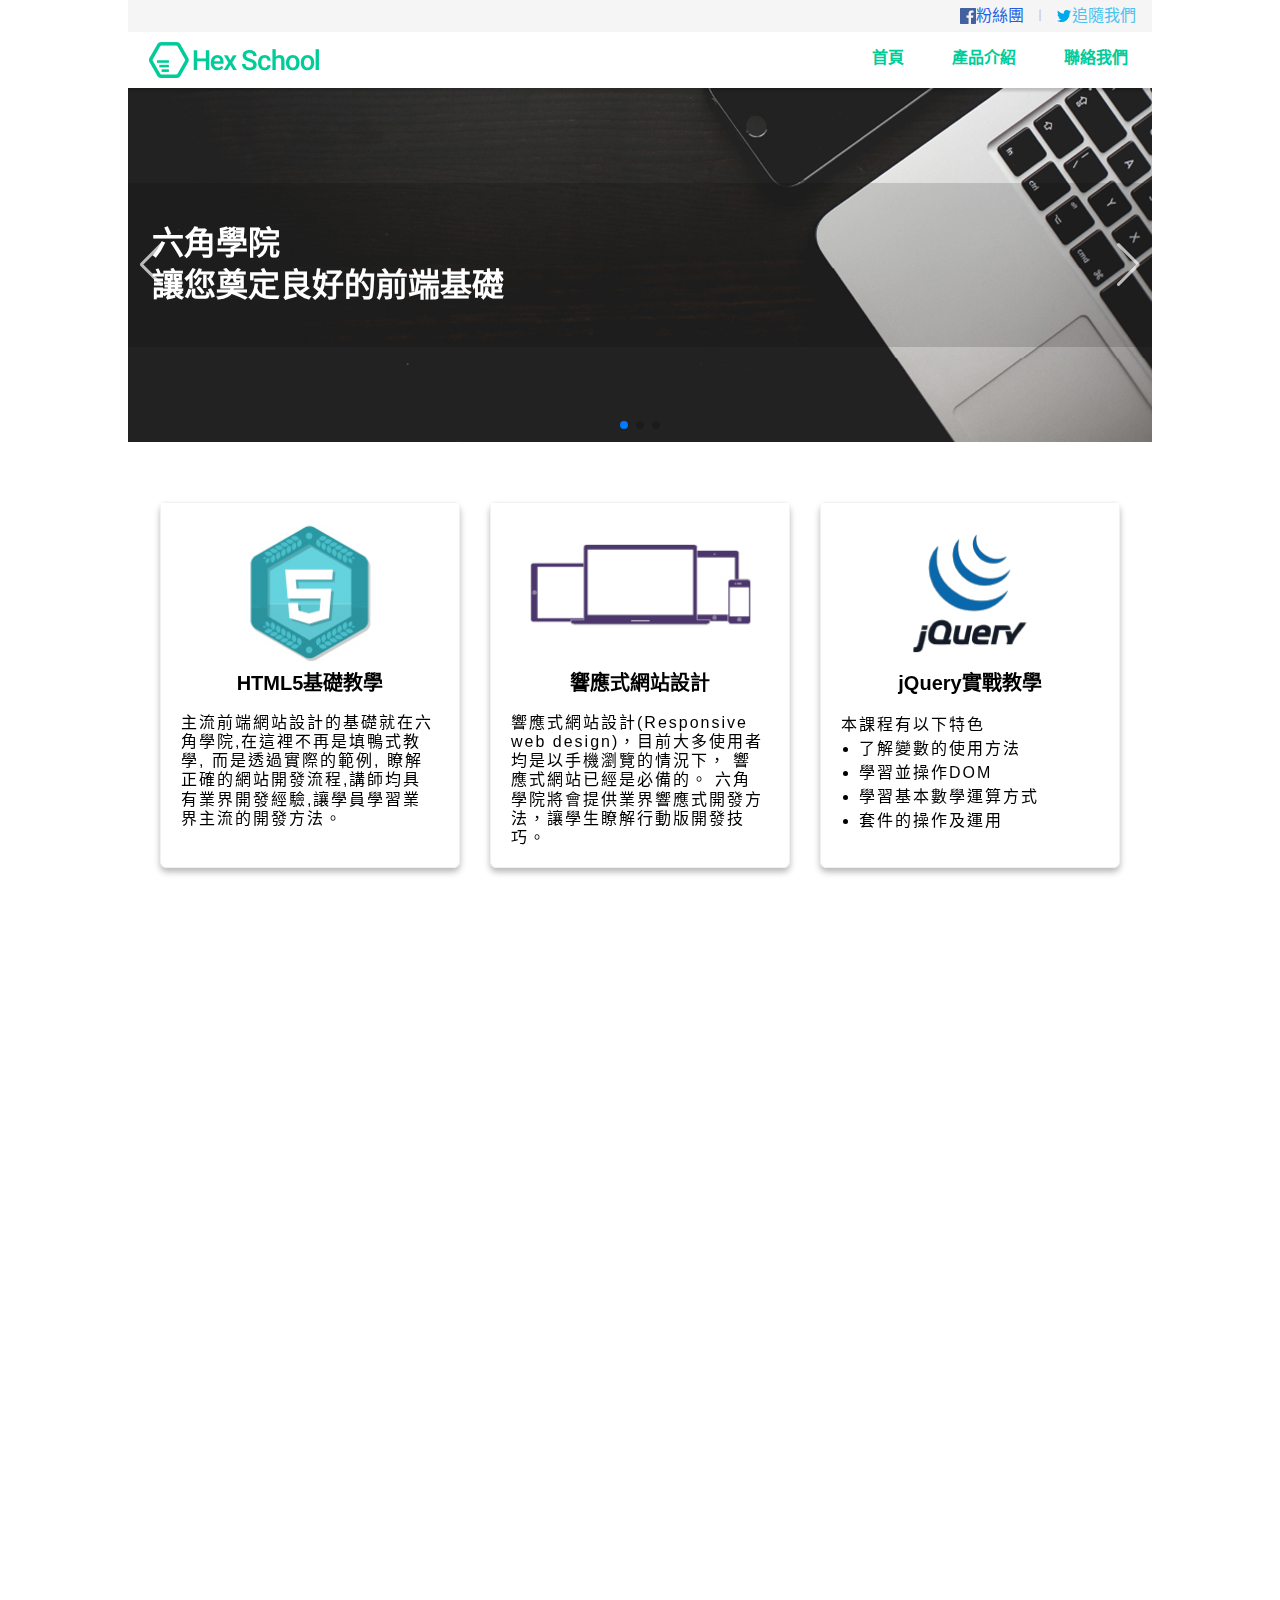
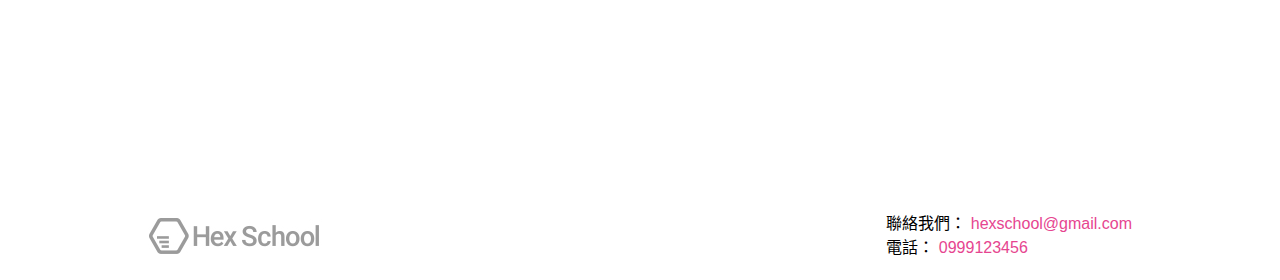
<file: index.html>
<!DOCTYPE html>
<html lang="zh-TW">

<head>
  <title>
    Hex School
  </title>
  <link rel="icon" href="https://www.hexschool.com/favicon.ico">
  <meta charset="UTF-8">
  <meta http-equiv="X-UA-Compatible" content="IE=edge">
  <meta name="viewport" content="width=device-width, initial-scale=1.0">

  <meta name="author" content="Meri">
  <meta name="keywords" content="六角學院, 前端線上課程, Hex School, HTML, CSS, JavaScript">
  <meta property="og:title" content="Hex School">
  <meta property="og:description" content=" 打破影音課程售後不理，我們在線上等著你。">
  <meta property="og:site_name" content="六角學院">
  <meta property="og:locale" content="zh_TW">
  <meta property="og:image" content="./assets/image/HexSchool-logo.png">

  <!-- CSS -->
  <link rel="stylesheet" href="./assets/style/swiper.css">
  <link rel="stylesheet" href="./assets/style/lightbox.css">
  <link rel="stylesheet" href="./assets/style/all.css">
</head>

<body>
  <!-- AOS.js -->
  <link rel="stylesheet" href="https://unpkg.com/aos@next/dist/aos.css" />
  <script src="https://unpkg.com/aos@next/dist/aos.js"></script>
  <script>
    AOS.init({
      once: true,
      duration: 700,
    });
  </script>

  <div class="wrap">
    <ul class="top-bar">
      <li>
        <a class="facebook" href="#">
          <img src="./assets/images/facebook.png" alt="facebook">
          粉絲團
        </a>
      </li>
      <li class="line">∣</li>
      <li>
        <a class="twitter" href="#">
          <img src="./assets/images/twitter.png" alt="twitter">
          追隨我們
        </a>
      </li>
    </ul>

    <div class="header">
      <h1 class="logo"><a href="#">Hex School</a></h1>
      <ul class="menu">
        <li class="menu-list">
          <a href="#">首頁</a>
        </li>

        <li class="menu-list">
          <a class="dropdown" href="#">產品介紹</a>
          <ul class="dropdown-list">
            <li><a href="#">HTML5</a></li>
            <li><a href="#">RWD</a></li>
            <li><a href="#">JQuery</a></li>
          </ul>
        </li>

        <li class="menu-list">
          <a class="dropdown" href="#">聯絡我們</a>
          <ul class="dropdown-list">
            <li><a href="#">Instargram</a></li>
            <li><a href="#">Facebook</a></li>
            <li><a href="#">接案服務</a></li>
          </ul>
        </li>
      </ul>
    </div>

    <!-- Slider main container -->
    <div class="swiper" data-aos="fade-lfet">
      <!-- Additional required wrapper -->
      <div class="swiper-wrapper">
        <!-- Slides banner -->
        <div class="swiper-slide banner-list-1">
          <h2 class="banner-text">
            六角學院
            <br>
            讓您奠定良好的前端基礎
          </h2>
        </div>
        <div class="swiper-slide banner-list-2"></div>
        <div class="swiper-slide banner-list-3"></div>
      </div>
      <!-- If we need pagination -->
      <div class="swiper-pagination"></div>

      <!-- If we need navigation buttons -->
      <div class="swiper-button-prev"></div>
      <div class="swiper-button-next"></div>
    </div>

    <ul class="intro" data-aos="zoom-in">
  <li class="card">
    <a class="example-image-link" href="./assets/images/HTML5.png" data-lightbox="card" data-title="HTML5">
      <img src="./assets/images/HTML5.png" alt="HTML5">
    </a>
    <h2 class="card-title">HTML5基礎教學</h2>
    <p class="card-body">
      主流前端網站設計的基礎就在六角學院,在這裡不再是填鴨式教學, 而是透過實際的範例,
      瞭解正確的網站開發流程,講師均具有業界開發經驗,讓學員學習業界主流的開發方法。
    </p>
  </li>
  <li class="card">
    <a class="example-image-link" href="./assets/images/RWD.png" data-lightbox="card" data-title="RWD">
      <img src="./assets/images/RWD.png" alt="RWD">
    </a>
    <h2 class="card-title">響應式網站設計</h2>
    <p class="card-body">
      響應式網站設計(Responsive web design)，目前大多使用者均是以手機瀏覽的情況下，
      響應式網站已經是必備的。 六角學院將會提供業界響應式開發方法，讓學生瞭解行動版開發技巧。
    </p>
  </li>
  <li class="card">
    <a class="example-image-link" href="./assets/images/JQuery.png" data-lightbox="card" data-title="JQuery">
      <img src="./assets/images/JQuery.png" alt="JQuery">
    </a>
    <h2 class="card-title">jQuery實戰教學</h2>
    <ul class="card-body">
      <li class="li-title">本課程有以下特色</li>
      <li>了解變數的使用方法</li>
      <li>學習並操作DOM</li>
      <li>學習基本數學運算方式</li>
      <li>套件的操作及運用</li>
    </ul>
  </li>
</ul>

<div class="difference" data-aos="zoom-in">
  <h2>線上及實體課程的差異</h2>
  <table>
    <tr>
      <th>項目</th>
      <th>Hex School線上課程</th>
      <th>一般線上課程</th>
      <th>實體課程</th>
    </tr>
    <tr>
      <td>費用</td>
      <td class="text-color">較低</td>
      <td class="text-color">較低</td>
      <td>較高</td>
    </tr>
    <tr>
      <td>學習效果</td>
      <td>一般</td>
      <td class="text-color">較低</td>
      <td class="text-color">很好</td>
    </tr>
    <tr>
      <td>Code review</td>
      <td class="text-color">有</td>
      <td>無</td>
      <td>不一定</td>
    </tr>
    <tr>
      <td>課程更新速度</td>
      <td class="text-color">普通</td>
      <td class="text-color">普通</td>
      <td>較慢</td>
    </tr>
    <tr>
      <td>多次複習</td>
      <td class="text-color">可</td>
      <td>可</td>
      <td>不可</td>
    </tr>
    <tr>
      <td>字幕</td>
      <td class="text-color">有</td>
      <td>無</td>
      <td>板書</td>
    </tr>
  </table>
</div>

<form class="feedback" action="./index.html" data-aos="zoom-in">
  <div class="feedback-title">
    <h2>
      對我們的課程有興趣嗎？<br>
      歡迎留下您的資料
    </h2>
  </div>
  <div class="feedback-main">
    <textarea name="content" placeholder="歡迎留下您的回饋.."></textarea>

    <div class="feedback-info">
      <label for="person">姓名</label>
      <input id="person" type="text" placeholder="六角講師" name="person">

      <label for="phone">電話</label>
      <input id="phone" type="tel" placeholder="0912345678" name="phone">

      <label for="mail">信箱</label>
      <input id="mail" type="email" placeholder="hexschool@mail.com" name="mail">

      <input class="btn-submit" type="submit" value="送出">
    </div>
  </div>
</form>

      <div class="footer">
        <a href="#"><img src="./assets/images/HexSchool-logo-gray.png" alt="logo-gray"></a>
        <ul>
          <li><a href="mailto:">聯絡我們： <span class="pink">hexschool@gmail.com</span></a></li>
          <li><a href="tel:+">電話： <span class="pink">0999123456</span></a></li>
        </ul>
      </div>
  </div>
  <!-- scroll-top -->
  <div class="scroll-top">
    <a href="#">↑</a>
  </div>

  <!-- JS -->
  <script src="./assets/js/jquery-3.6.0.min.js"></script>
  <script src="./assets/js/lightbox.js"></script>
  <script src="./assets/js/swiper.js"></script>
  <script src="./assets/js/all.js"></script>
</body>

</html>
</file>
<file: assets/style/all.css>
@charset "UTF-8";
/* reset.css */
html, body, div, span, applet, object, iframe,
h1, h2, h3, h4, h5, h6, p, blockquote, pre,
a, abbr, acronym, address, big, cite, code,
del, dfn, em, img, ins, kbd, q, s, samp,
small, strike, strong, sub, sup, tt, var,
b, u, i, center,
dl, dt, dd, ol, ul, li,
fieldset, form, label, legend,
table, caption, tbody, tfoot, thead, tr, th, td,
article, aside, canvas, details, embed,
figure, figcaption, footer, header, hgroup,
menu, nav, output, ruby, section, summary,
time, mark, audio, video {
  margin: 0;
  padding: 0;
  border: 0;
  font-size: 100%;
  font: inherit;
  vertical-align: baseline; }

/* HTML5 display-role reset for older browsers */
article, aside, details, figcaption, figure,
footer, header, hgroup, menu, nav, section {
  display: block; }

body {
  line-height: 1; }

ol, ul {
  list-style: none; }

blockquote, q {
  quotes: none; }

blockquote:before, blockquote:after,
q:before, q:after {
  content: '';
  content: none; }

table {
  border-collapse: collapse;
  border-spacing: 0; }

img {
  max-width: 100%;
  height: auto;
  display: block;
  /* RWD設定 img-reset 2022/1/23 Meri */ }

a {
  display: block;
  text-decoration: none;
  /* a連結 改為區塊元素 取消下底線 2022/2/1 Meri */ }

*, *::before, *::after {
  -webkit-box-sizing: border-box;
          box-sizing: border-box;
  /* 讓元素寬度 不受padding border推擠影響 2022/2/1 Meri */ }

/* variable */
/* @ Mixin */
.text-color {
  color: #00cc99; }

body {
  font-family: 微軟正黑體, sans-serif;
  display: -webkit-box;
  display: -ms-flexbox;
  display: flex;
  -webkit-box-pack: center;
      -ms-flex-pack: center;
          justify-content: center; }

.wrap {
  width: 1024px; }

.top-bar {
  background-color: whitesmoke;
  padding: 0.5rem;
  display: -webkit-box;
  display: -ms-flexbox;
  display: flex;
  -webkit-box-pack: end;
      -ms-flex-pack: end;
          justify-content: flex-end;
  -webkit-box-align: center;
      -ms-flex-align: center;
          align-items: center; }
  .top-bar a {
    display: -webkit-box;
    display: -ms-flexbox;
    display: flex;
    padding: 0 0.5rem;
    -webkit-transition: 0.25s;
    -o-transition: 0.25s;
    transition: 0.25s; }
    .top-bar a:hover {
      -webkit-transition: 0.25s;
      -o-transition: 0.25s;
      transition: 0.25s;
      opacity: 0.7; }
  .top-bar .facebook {
    color: #235de4; }
  .top-bar .twitter {
    color: #4bc2f1; }
  .top-bar .line {
    color: #c5c5c5; }

.header {
  display: -webkit-box;
  display: -ms-flexbox;
  display: flex;
  -webkit-box-pack: justify;
      -ms-flex-pack: justify;
          justify-content: space-between;
  -webkit-box-align: center;
      -ms-flex-align: center;
          align-items: center; }
  .header .logo a {
    background-image: url(../images/HexSchool-logo.png);
    margin-left: 1.25rem;
    width: 174px;
    height: 36px;
    overflow: hidden;
    text-indent: 101%;
    white-space: nowrap;
    -webkit-transition: 0.25s;
    -o-transition: 0.25s;
    transition: 0.25s; }
    .header .logo a:hover {
      -webkit-transition: 0.25s;
      -o-transition: 0.25s;
      transition: 0.25s;
      opacity: 0.7; }
  .header .menu {
    display: -webkit-box;
    display: -ms-flexbox;
    display: flex;
    height: 56px; }
    .header .menu .menu-list > a {
      color: #00cc99;
      font-weight: 600;
      padding: 1.125rem 1.5rem;
      -webkit-transition: 0.1s;
      -o-transition: 0.1s;
      transition: 0.1s;
      position: relative; }
      .header .menu .menu-list > a:hover {
        border-bottom: 4px solid #00cc99;
        -webkit-transition: 0.1s;
        -o-transition: 0.1s;
        transition: 0.1s; }
    .header .menu .menu-list > ul.dropdown-list {
      z-index: 2; }
  .header .active {
    border-bottom: 4px solid #00cc99; }
  .header .dropdown-list {
    display: none;
    position: absolute; }
    .header .dropdown-list li a {
      color: dodgerblue;
      background-color: rgba(255, 255, 255, 0.8);
      font-weight: bold;
      text-align: center;
      width: 112px;
      padding: 1rem 0;
      -webkit-transition: 0.2s all;
      -o-transition: 0.2s all;
      transition: 0.2s all;
      -webkit-box-shadow: 0 0 4px white;
              box-shadow: 0 0 4px white; }
      .header .dropdown-list li a:hover {
        color: white;
        background-color: dodgerblue; }

.swiper {
  margin-bottom: 3.75rem; }

.banner-list-1 {
  width: 1024px;
  height: 354px;
  background-size: contain;
  background-repeat: no-repeat;
  display: -webkit-box;
  display: -ms-flexbox;
  display: flex;
  -webkit-box-align: center;
      -ms-flex-align: center;
          align-items: center;
  background-image: url(../images/banner-1.jpg); }
  .banner-list-1 .banner-text {
    font-size: 2rem;
    font-weight: 700;
    line-height: 1.3;
    padding: 2.5rem 1.5rem;
    width: 100%;
    color: white;
    background-color: #00000023; }

.banner-list-2 {
  width: 1024px;
  height: 354px;
  background-size: contain;
  background-repeat: no-repeat;
  background-image: url(../images/banner-2.jpg); }

.banner-list-3 {
  width: 1024px;
  height: 354px;
  background-size: contain;
  background-repeat: no-repeat;
  background-image: url(../images/banner-3.jpg); }

.intro {
  display: -webkit-box;
  display: -ms-flexbox;
  display: flex;
  -webkit-box-pack: center;
      -ms-flex-pack: center;
          justify-content: center;
  margin-bottom: 3.75rem; }

.card {
  width: 300px;
  margin: 0 15px;
  border: 1px solid #f1f1f1;
  border-radius: 2%;
  -webkit-box-shadow: 0 4px 6px #b4b4b4f3;
          box-shadow: 0 4px 6px #b4b4b4f3;
  -webkit-transition: 0.25s;
  -o-transition: 0.25s;
  transition: 0.25s; }
  .card:hover {
    -webkit-transition: 0.25s;
    -o-transition: 0.25s;
    transition: 0.25s;
    -webkit-box-shadow: 0 0 10px #00cc99;
            box-shadow: 0 0 10px #00cc99; }
  .card .card-title {
    text-align: center;
    font-weight: 600;
    font-size: 1.25rem; }
  .card .card-body {
    letter-spacing: 2px;
    line-height: 1.2;
    padding: 1.25rem; }
    .card .card-body li {
      line-height: 1.5;
      list-style: disc;
      margin-left: 18px; }
    .card .card-body .li-title {
      list-style: none;
      margin-left: 0; }

.difference {
  display: -webkit-box;
  display: -ms-flexbox;
  display: flex;
  -webkit-box-pack: center;
      -ms-flex-pack: center;
          justify-content: center;
  -webkit-box-orient: vertical;
  -webkit-box-direction: normal;
      -ms-flex-direction: column;
          flex-direction: column;
  margin-bottom: 3.75rem; }
  .difference table {
    width: 840px;
    margin: 0 auto; }
  .difference h2 {
    font-size: 1.5rem;
    font-weight: 600;
    text-align: center;
    margin-bottom: 30px; }
  .difference th, .difference td {
    border-top: 2px solid #e9e8e9;
    border-bottom: 2px solid #e9e8e9;
    padding: 15px; }
  .difference th {
    background-color: #eeeeee;
    font-weight: 600;
    text-align: left; }

.feedback {
  background-image: -webkit-gradient(linear, left top, left bottom, from(#00644b), to(#009872));
  background-image: -o-linear-gradient(#00644b, #009872);
  background-image: linear-gradient(#00644b, #009872);
  padding: 20px 30px;
  color: white; }

.feedback-title {
  margin-bottom: 1.5rem; }
  .feedback-title h2 {
    text-align: center;
    font-size: 1.5rem;
    line-height: 1.5;
    font-weight: 700; }

.feedback-main {
  display: -webkit-box;
  display: -ms-flexbox;
  display: flex;
  -webkit-box-pack: justify;
      -ms-flex-pack: justify;
          justify-content: space-between; }
  .feedback-main textarea {
    width: 460px;
    border-radius: 5px;
    -webkit-transition: 0.25s;
    -o-transition: 0.25s;
    transition: 0.25s; }
    .feedback-main textarea:focus {
      -webkit-transition: 0.25s;
      -o-transition: 0.25s;
      transition: 0.25s;
      -webkit-box-shadow: 0 0 10px #00cc99;
              box-shadow: 0 0 10px #00cc99; }
  .feedback-main .feedback-info {
    display: -webkit-box;
    display: -ms-flexbox;
    display: flex;
    -webkit-box-orient: vertical;
    -webkit-box-direction: normal;
        -ms-flex-direction: column;
            flex-direction: column;
    margin-left: 40px; }
    .feedback-main .feedback-info label {
      margin-bottom: 0.5rem;
      font-weight: 600; }
    .feedback-main .feedback-info input {
      width: 460px;
      padding: 0.5rem;
      margin-bottom: 1rem;
      -webkit-transition: 0.25s;
      -o-transition: 0.25s;
      transition: 0.25s; }
      .feedback-main .feedback-info input:focus {
        -webkit-transition: 0.25s;
        -o-transition: 0.25s;
        transition: 0.25s;
        -webkit-box-shadow: 0 0 10px #00cc99;
                box-shadow: 0 0 10px #00cc99; }
    .feedback-main .feedback-info input.btn-submit {
      width: 70px;
      -ms-flex-item-align: end;
          align-self: flex-end;
      background-color: #00cc99;
      color: white;
      border: 0;
      font-weight: 600;
      cursor: pointer;
      -webkit-transition: 0.25s;
      -o-transition: 0.25s;
      transition: 0.25s;
      border-radius: 5px; }
      .feedback-main .feedback-info input.btn-submit:hover {
        -webkit-transition: 0.25s;
        -o-transition: 0.25s;
        transition: 0.25s;
        -webkit-box-shadow: 0 0 10px #00cc99;
                box-shadow: 0 0 10px #00cc99; }

.footer {
  padding: 20px;
  display: -webkit-box;
  display: -ms-flexbox;
  display: flex;
  -webkit-box-pack: justify;
      -ms-flex-pack: justify;
          justify-content: space-between;
  -webkit-box-align: center;
      -ms-flex-align: center;
          align-items: center; }
  .footer a img {
    -webkit-transition: 0.25s;
    -o-transition: 0.25s;
    transition: 0.25s; }
    .footer a img:hover {
      -webkit-transition: 0.25s;
      -o-transition: 0.25s;
      transition: 0.25s;
      opacity: 0.7; }
  .footer ul li {
    line-height: 1.5; }
    .footer ul li a {
      color: #000; }
      .footer ul li a:hover {
        -webkit-transition: 0.25s;
        -o-transition: 0.25s;
        transition: 0.25s;
        opacity: 0.7; }
    .footer ul li .pink {
      color: #e64590; }

.scroll-top a {
  font-size: 2rem;
  font-weight: bold;
  font-family: sans-serif;
  padding: 0.5rem 1rem;
  color: dodgerblue;
  -webkit-box-shadow: 0 0 10px dodgerblue;
          box-shadow: 0 0 10px dodgerblue;
  border-radius: 50%;
  right: 3%;
  bottom: 5%;
  position: fixed;
  display: none; }
  .scroll-top a:hover {
    -webkit-transform: scale(1.3);
        -ms-transform: scale(1.3);
            transform: scale(1.3);
    -webkit-box-shadow: 0 0 10px dodgerblue;
            box-shadow: 0 0 10px dodgerblue;
    background-color: dodgerblue;
    color: white;
    -webkit-transition: 0.2s all;
    -o-transition: 0.2s all;
    transition: 0.2s all; }

/*# sourceMappingURL=all.css.map */
</file>
